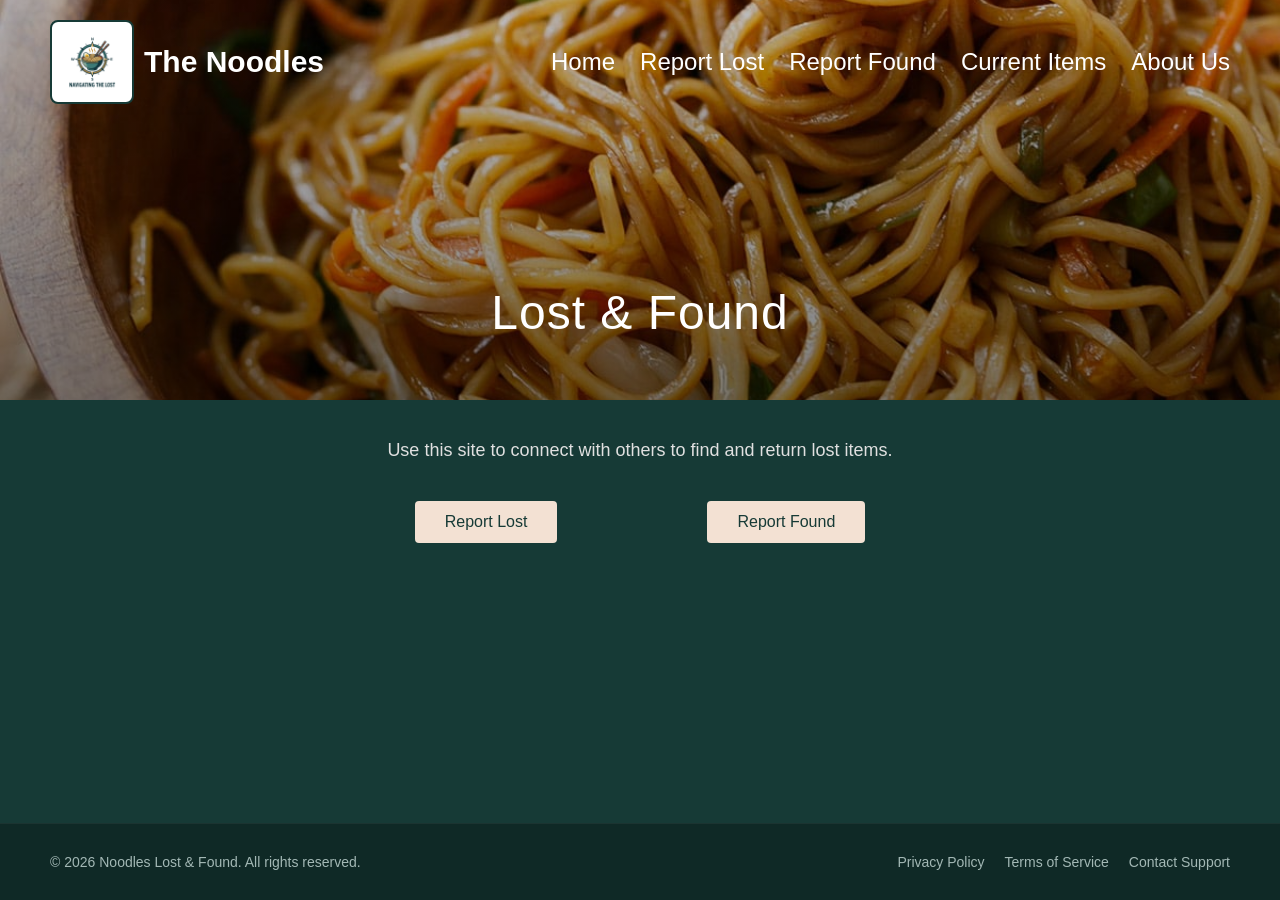
<file: index.html>
<!DOCTYPE html>
<html lang="en">
<head>
    <meta charset="UTF-8">
    <meta name="viewport" content="width=device-width, initial-scale=1.0">
    <title>Noodles - Lost & Found</title>
    <link rel="stylesheet" href="css/styles.css">
</head>
<body>

    <!-- Upper Section: Image Background & Header Info -->
    <header class="hero">
        <nav class="navbar">
            <div class="logo">The Noodles</div>
            <ul class="nav-links">
                <li><a href="index.html">Home</a></li>
                <li><a href="pages/report.html">Report Lost</a></li>
                <li><a href="pages/found.html">Report Found</a></li>
                <li><a href="pages/currentitems.html">Current Items</a></li>
                <li><a href="pages/about.html">About Us</a></li>
            </ul>
        </nav>
        
        <h1 class="hero-title">Lost & Found</h1>
    </header>

    <!-- Lower Section: Actions & Messaging -->
    <main class="content-section">
        <p class="tagline">Use this site to connect with others to find and return lost items.</p>
        
        <div class="btn-container">
            <a href="pages/report.html" class="btn">Report Lost</a>
            <a href="pages/found.html" class="btn">Report Found</a>
        </div>
    </main>

    <!-- Footer Section -->
<footer class="site-footer">
    <p>&copy; 2026 Noodles Lost & Found. All rights reserved.</p>
    <ul class="footer-links">
        <li><a href="#">Privacy Policy</a></li>
        <li><a href="#">Terms of Service</a></li>
        <li><a href="#">Contact Support</a></li>
    </ul>
</footer>
</body>

</html>
</file>
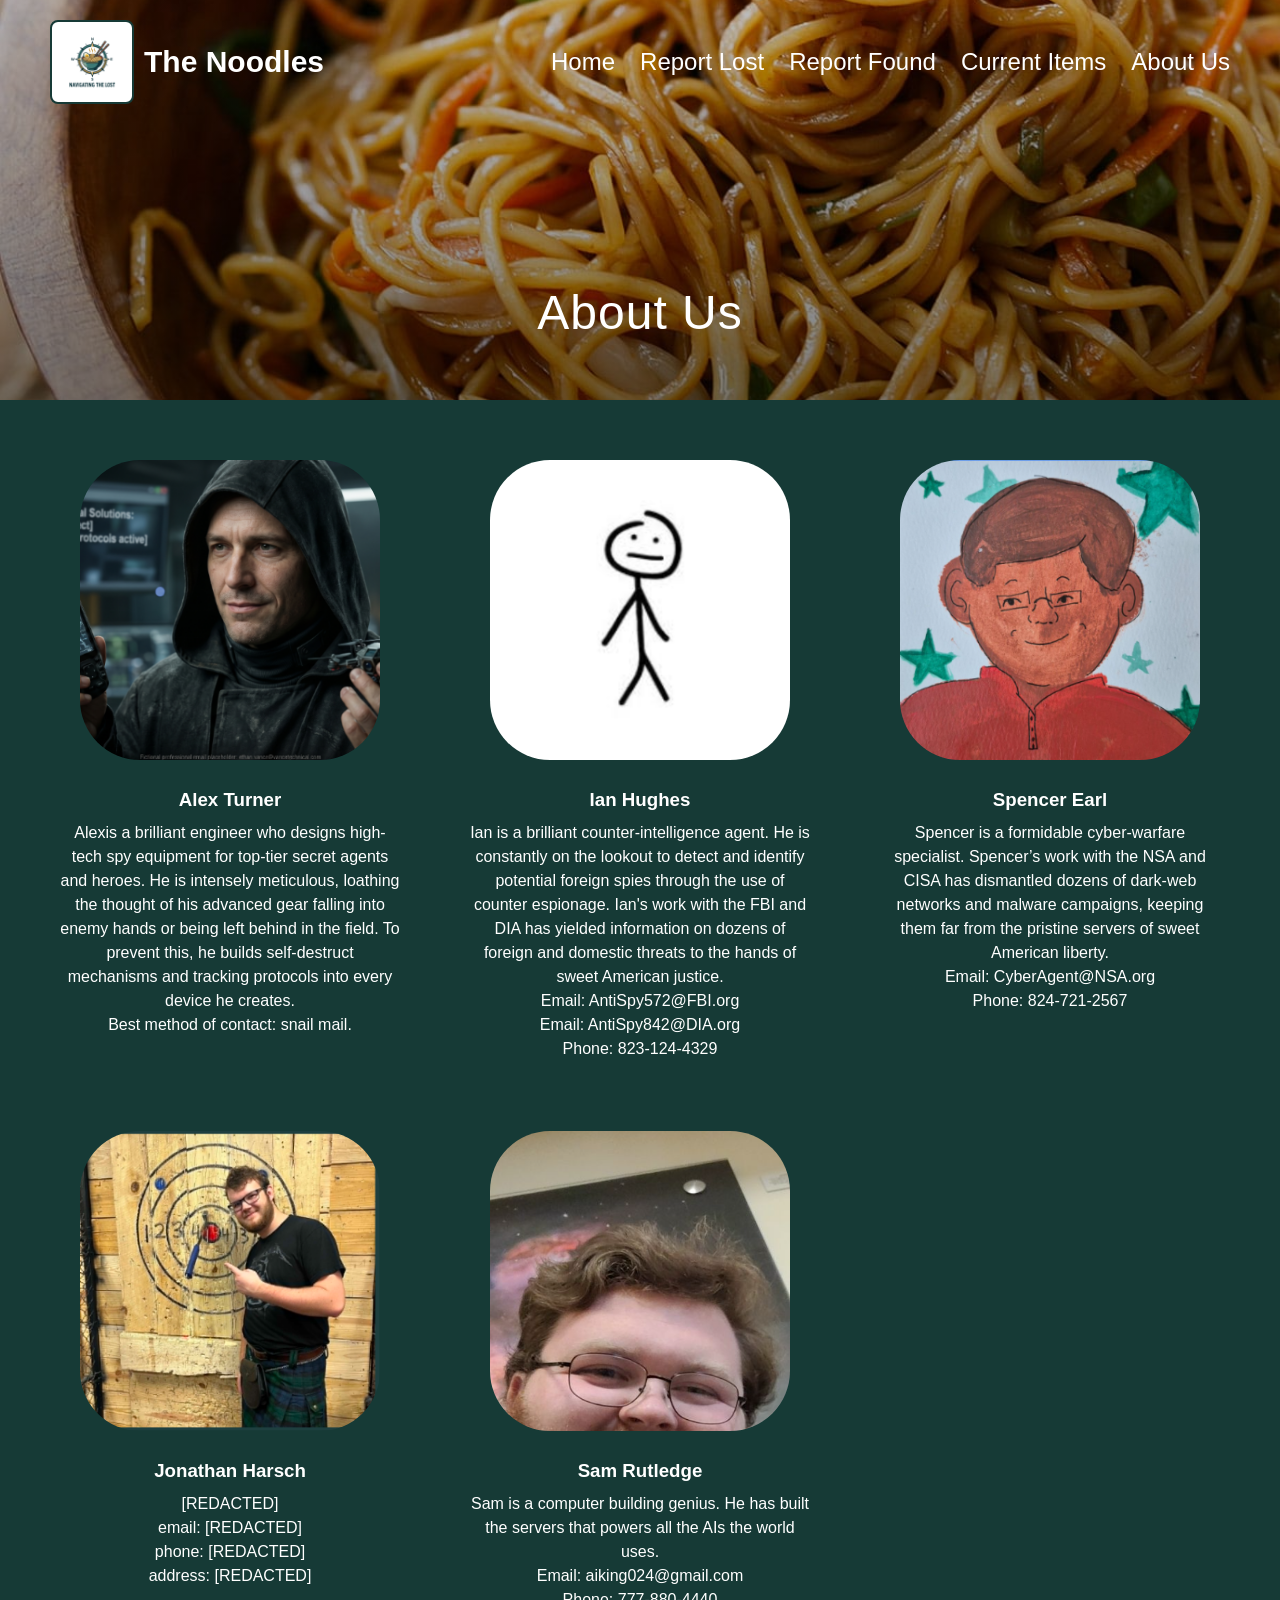
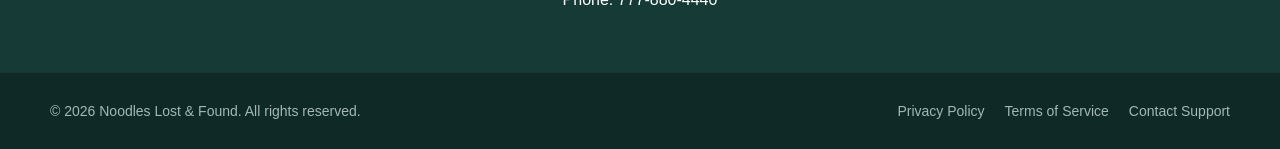
<file: pages/about.html>
<!DOCTYPE html>
<html lang="en">
<head>
    <meta charset="UTF-8">
    <meta name="viewport" content="width=device-width, initial-scale=1.0">
    <title>Noodles - Lost & Found</title>
    <link rel="stylesheet" href="../css/styles.css">
</head>
<body>

    <!-- Upper Section: Image Background & Header Info -->
    <header class="hero">
        <nav class="navbar">
            <div class="logo">The Noodles</div>
            <ul class="nav-links">
                <li><a href="../index.html">Home</a></li>
                <li><a href="report.html">Report Lost</a></li>
                <li><a href="found.html">Report Found</a></li>
                <li><a href="currentitems.html">Current Items</a></li>
                <li><a href="about.html">About Us</a></li>
            </ul>
        </nav>
        
        <h1 class="hero-title">About Us</h1>
    </header>

    <!-- Lower Section: Actions & Messaging -->
    <main class="content-section">
       <div class="team-grid">

    <div class="team-member">
        <img src="../images/Alex.png" alt="Member Name">
        <h3>Alex Turner</h3>
        <p class="description">
            Alexis a brilliant engineer who designs high-tech spy equipment for top-tier secret agents and heroes. He is intensely meticulous, loathing the thought of his advanced gear falling into enemy hands or being left behind in the field. To prevent this, he builds self-destruct mechanisms and tracking protocols into every device he creates. 
        </p>
         <p class="contact">
            Best method of contact: snail mail.
        </p>
    </div>

    <div class="team-member">
        <img src="../images/Ian.png" alt="Member Name">
        <h3>Ian Hughes</h3>
        <p class="description">
            Ian is a brilliant counter-intelligence agent. He is constantly on the lookout to detect and identify potential foreign spies through the use of counter espionage. Ian's work with the FBI and DIA has yielded information on dozens of foreign and domestic threats to the hands of sweet American justice.
        </p>
        <p class="contact">
            Email: AntiSpy572@FBI.org
        </p>
        <p class="contact">
            Email: AntiSpy842@DIA.org
        </p>
        <p class="contact">
            Phone: 823-124-4329
        </p>
    </div>

    <div class="team-member">
        <img src="../images/spencer.png" alt="Member Name">
        <h3>Spencer Earl</h3>
        <p class="description">
            Spencer is a formidable cyber-warfare specialist. Spencer’s work with the NSA and CISA has dismantled dozens of dark-web networks and malware campaigns, keeping them far from the pristine servers of sweet American liberty. 
        </p>
        <p class="contact">
            Email: CyberAgent@NSA.org
        </p>
        <p class="contact">
            Phone: 824-721-2567
        </p>
    </div>

    <div class="team-member">
        <img src="../images/Jonathan.png" alt="Member Name">
        <h3>Jonathan Harsch</h3>
        <p class="description">
            [REDACTED]
        </p>
        <p class="contact">
            email: [REDACTED]
        </p>
        <p class="contact">
            phone: [REDACTED]
        </p>
        <p class="contact">
            address: [REDACTED]
        </p>
    </div>

    <div class="team-member">
        <img src="../images/Sam.png" alt="Member Name">
        <h3>Sam Rutledge</h3>
        <p class="description">
            Sam is a computer building genius. He has built the servers that powers all the AIs the world uses.
        </p>
        <p class="contact">
            Email: aiking024@gmail.com
        </p>
        <p class="contact">
            Phone: 777-880-4440
        </p>
    </div>

</div>  
    </main>
    
    <!-- Footer Section -->
    <footer class="site-footer">
        <p>&copy; 2026 Noodles Lost & Found. All rights reserved.</p>
        <ul class="footer-links">
            <li><a href="#">Privacy Policy</a></li>
            <li><a href="#">Terms of Service</a></li>
            <li><a href="#">Contact Support</a></li>
        </ul>
    </footer>
</body>
</html>
</file>
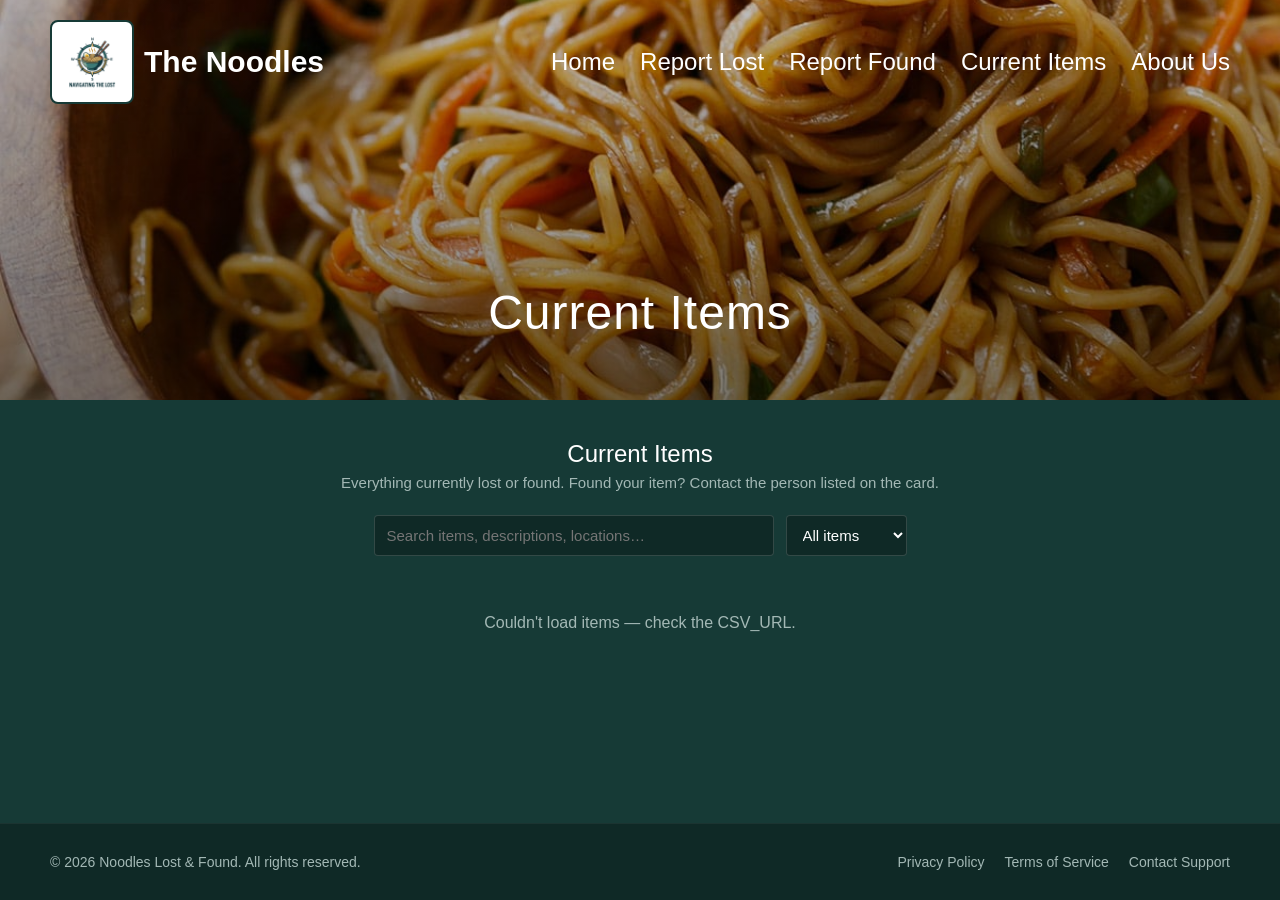
<file: pages/currentitems.html>
<!DOCTYPE html>
<html lang="en">
<head>
    <meta charset="UTF-8">
    <meta name="viewport" content="width=device-width, initial-scale=1.0">
    <title>Noodles - Lost & Found</title>
    <link rel="stylesheet" href="../css/styles.css">
</head>
<body>

    <!-- Upper Section: Image Background & Header Info -->
    <header class="hero">
        <nav class="navbar">
            <div class="logo">The Noodles</div>
            <ul class="nav-links">
                <li><a href="../index.html">Home</a></li>
                <li><a href="report.html">Report Lost</a></li>
                <li><a href="found.html">Report Found</a></li>
                <li><a href="currentitems.html">Current Items</a></li>
                <li><a href="about.html">About Us</a></li>
            </ul>
        </nav>

        <h1 class="hero-title">Current Items</h1>
    </header>

    <!-- Lower Section: Actions & Messaging -->
    <main class="content-section">

        <!-- ============================================================
             DATA SOURCE — your Google Sheet published as CSV:
               In the sheet: File > Share > Publish to web >
               pick the sheet's tab > "Comma-separated values (.csv)"
               > Publish, then copy the URL into CSV_URL below.

             STATUS column: the "status" column in the sheet. "lost"
             (or blank) shows the item here; "found" hides it (resolved).

             COLUMNS: each value must match the exact header text in
             row 1 of your sheet.
             ============================================================ -->
        <style>
            .items-head { max-width: 1000px; margin: 0 auto 24px auto; }
            .items-head h2 { font-weight: 400; margin-bottom: 6px; }
            .items-head p { color: #a3b8b5; font-size: 15px; }
            .items-controls {
                max-width: 1000px;
                margin: 0 auto 28px auto;
                display: flex;
                gap: 12px;
                flex-wrap: wrap;
                justify-content: center;
            }
            .items-controls input,
            .items-controls select {
                background-color: #0f2926;
                border: 1px solid rgba(255, 255, 255, 0.15);
                border-radius: 4px;
                padding: 10px 12px;
                color: #ffffff;
                font-size: 15px;
            }
            .items-controls input { flex: 1 1 260px; max-width: 400px; }
            .items-grid {
                max-width: 1000px;
                margin: 0 auto;
                display: grid;
                grid-template-columns: repeat(auto-fill, minmax(280px, 1fr));
                gap: 20px;
            }
            .item-card {
                background-color: #0f2926;
                border: 1px solid rgba(255, 255, 255, 0.08);
                border-radius: 8px;
                padding: 20px;
                text-align: left;
            }
            .item-card .badge {
                display: inline-block;
                font-size: 12px;
                text-transform: uppercase;
                letter-spacing: 0.5px;
                padding: 3px 10px;
                border-radius: 999px;
                margin-bottom: 12px;
            }
            .item-card .badge.lost  { background-color: #5a2e2e; color: #ffd6d6; }
            .item-card .badge.found { background-color: #2e5a3a; color: #d6ffe0; }
            .item-card h3 { font-weight: 500; margin-bottom: 10px; }
            .item-card p { color: #cfe0dd; font-size: 14px; margin-bottom: 8px; line-height: 1.4; }
            .item-card .meta { color: #a3b8b5; font-size: 13px; }
            .item-card .meta span { display: block; margin-top: 4px; }
            .items-msg { text-align: center; color: #a3b8b5; margin-top: 30px; }
        </style>

        <div class="items-head">
            <h2>Current Items</h2>
            <p>Everything currently lost or found. Found your item? Contact the person listed on the card.</p>
        </div>

        <div class="items-controls">
            <input type="search" id="searchBox" placeholder="Search items, descriptions, locations…">
            <select id="typeFilter">
                <option value="all">All items</option>
                <option value="lost">Lost only</option>
                <option value="found">Found only</option>
            </select>
        </div>

        <div id="itemsGrid" class="items-grid"></div>
        <p id="itemsMsg" class="items-msg">Loading items…</p>

        <script>
            // ===== FILL IN: published CSV url =====
            const CSV_URL = "https://docs.google.com/spreadsheets/d/e/2PACX-1vQdw5_aYw33sjztSgYkmvkmN-f9-opDC56Skw3JwMmehSCFlq9kdNoeTMckRe1HS6WXQxYR07Sa8gTA/pub?gid=0&single=true&output=csv";
            // Exact header text (row 1) for each field in your sheet:
            const COLUMNS = {
                type:        "type",
                item_name:   "item_name",
                description: "description",
                location:    "location",
                date:        "date",
                contact:     "contact",
                status:      "status"
            };
            // ======================================

            const grid = document.getElementById("itemsGrid");
            const msg = document.getElementById("itemsMsg");
            const searchBox = document.getElementById("searchBox");
            const typeFilter = document.getElementById("typeFilter");
            let allItems = [];

            // Minimal CSV parser that handles quoted fields, commas and
            // newlines inside quotes, and escaped double-quotes ("").
            function parseCSV(text) {
                const rows = [];
                let row = [], field = "", inQuotes = false;
                for (let i = 0; i < text.length; i++) {
                    const c = text[i];
                    if (inQuotes) {
                        if (c === '"') {
                            if (text[i + 1] === '"') { field += '"'; i++; }
                            else inQuotes = false;
                        } else field += c;
                    } else if (c === '"') {
                        inQuotes = true;
                    } else if (c === ",") {
                        row.push(field); field = "";
                    } else if (c === "\n") {
                        row.push(field); rows.push(row); row = []; field = "";
                    } else if (c !== "\r") {
                        field += c;
                    }
                }
                if (field.length || row.length) { row.push(field); rows.push(row); }
                return rows;
            }

            function rowsToObjects(rows) {
                if (!rows.length) return [];
                const headers = rows[0].map(h => h.trim());
                return rows.slice(1)
                    .filter(r => r.some(cell => cell.trim() !== ""))
                    .map(r => {
                        const obj = {};
                        headers.forEach((h, i) => obj[h] = (r[i] || "").trim());
                        return obj;
                    });
            }

            function escapeHtml(s) {
                return (s || "").replace(/[&<>"']/g, c => (
                    { "&": "&amp;", "<": "&lt;", ">": "&gt;", '"': "&quot;", "'": "&#39;" }[c]
                ));
            }

            function isActive(row) {
                // resolved statuses are hidden; everything else (open, lost, blank) is active.
                const s = (row[COLUMNS.status] || "").trim().toLowerCase();
                const resolved = ["found", "closed", "resolved", "returned"];
                return !resolved.includes(s);
            }

            function typeOf(row) {
                return (row[COLUMNS.type] || "").trim().toLowerCase().includes("found")
                    ? "found" : "lost";
            }

            function render() {
                const q = searchBox.value.trim().toLowerCase();
                const t = typeFilter.value;
                const visible = allItems.filter(row => {
                    if (t !== "all" && typeOf(row) !== t) return false;
                    if (!q) return true;
                    return [COLUMNS.item_name, COLUMNS.description, COLUMNS.location]
                        .some(k => (row[k] || "").toLowerCase().includes(q));
                });

                grid.innerHTML = visible.map(row => {
                    const type = typeOf(row);
                    return `
                        <div class="item-card">
                            <span class="badge ${type}">${type}</span>
                            <h3>${escapeHtml(row[COLUMNS.item_name]) || "Untitled item"}</h3>
                            <p>${escapeHtml(row[COLUMNS.description])}</p>
                            <div class="meta">
                                <span>📍 ${escapeHtml(row[COLUMNS.location]) || "—"}</span>
                                <span>📅 ${escapeHtml(row[COLUMNS.date]) || "—"}</span>
                                <span>✉️ ${escapeHtml(row[COLUMNS.contact]) || "—"}</span>
                            </div>
                        </div>`;
                }).join("");

                msg.textContent = visible.length ? "" : "No matching items right now.";
            }

            async function load() {
                if (CSV_URL === "CSV_URL_HERE") {
                    msg.textContent = "Set CSV_URL in this page to your published sheet.";
                    return;
                }
                try {
                    const res = await fetch(CSV_URL);
                    const text = await res.text();
                    allItems = rowsToObjects(parseCSV(text)).filter(isActive);
                    render();
                } catch (err) {
                    msg.textContent = "Couldn't load items — check the CSV_URL.";
                }
            }

            searchBox.addEventListener("input", render);
            typeFilter.addEventListener("change", render);
            load();
        </script>

    </main>

    <!-- Footer Section -->
    <footer class="site-footer">
        <p>&copy; 2026 Noodles Lost & Found. All rights reserved.</p>
        <ul class="footer-links">
            <li><a href="#">Privacy Policy</a></li>
            <li><a href="#">Terms of Service</a></li>
            <li><a href="#">Contact Support</a></li>
        </ul>
    </footer>
</body>
</html>
</file>
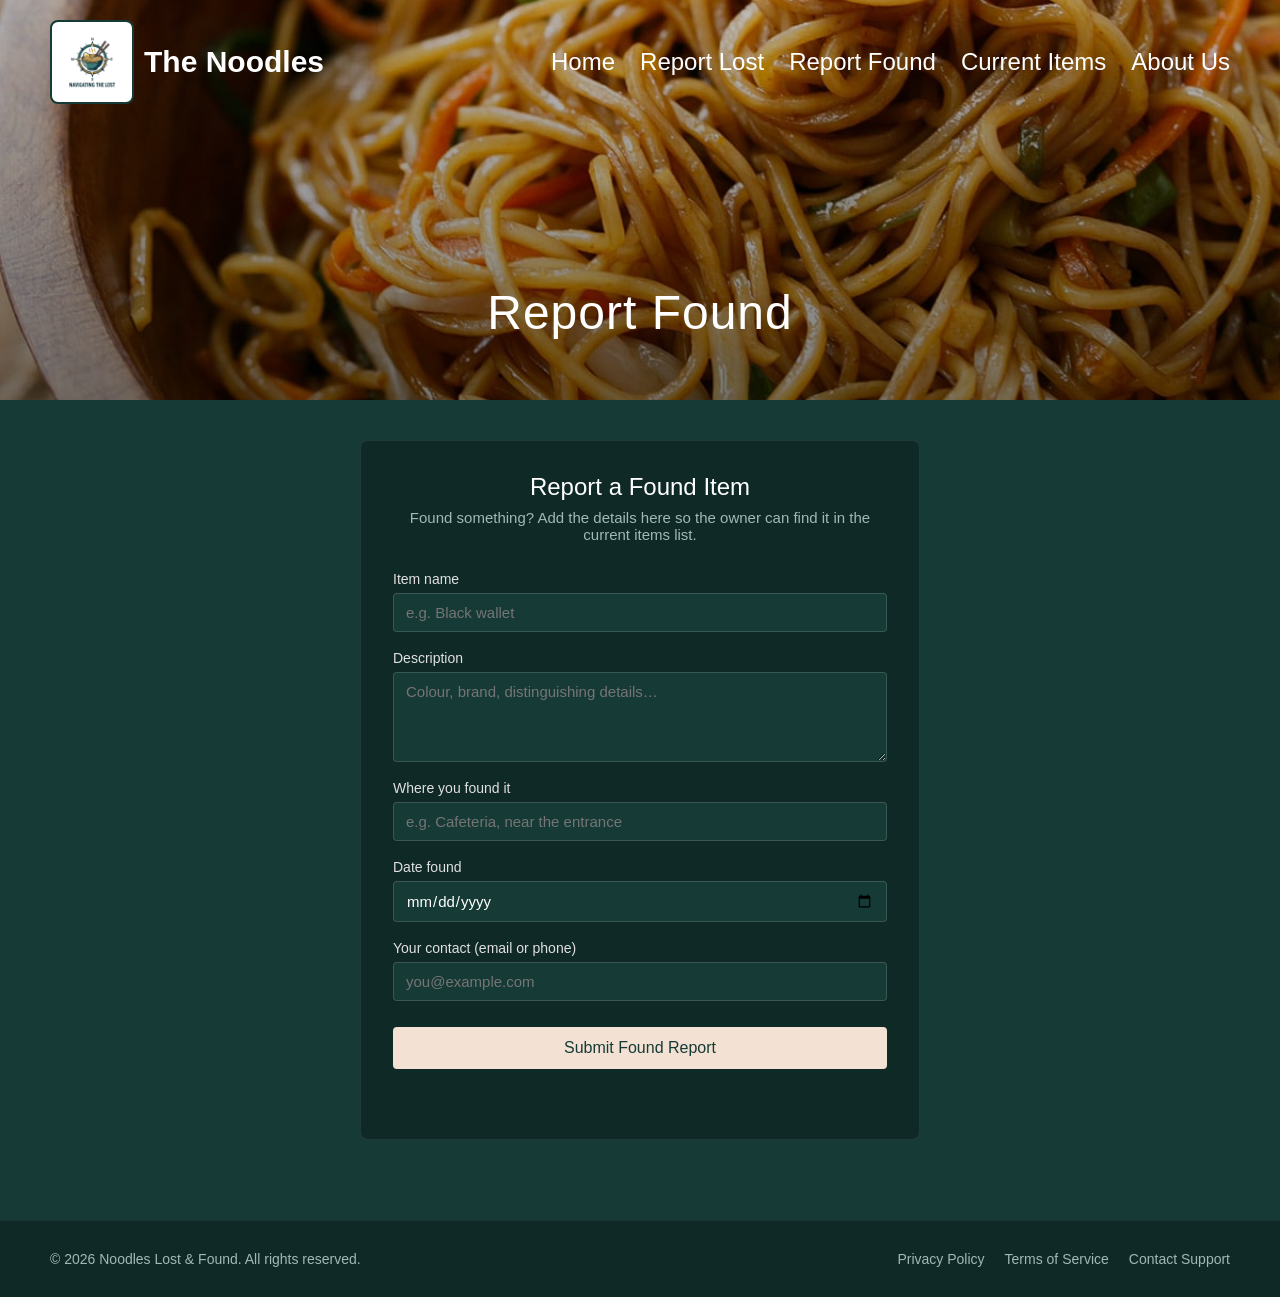
<file: pages/found.html>
<!DOCTYPE html>
<html lang="en">
<head>
    <meta charset="UTF-8">
    <meta name="viewport" content="width=device-width, initial-scale=1.0">
    <title>Noodles - Lost & Found</title>
    <link rel="stylesheet" href="../css/styles.css">
</head>
<body>

    <!-- Upper Section: Image Background & Header Info -->
    <header class="hero">
        <nav class="navbar">
            <div class="logo">The Noodles</div>
            <ul class="nav-links">
                <li><a href="../index.html">Home</a></li>
                <li><a href="report.html">Report Lost</a></li>
                <li><a href="found.html">Report Found</a></li>
                <li><a href="currentitems.html">Current Items</a></li>
                <li><a href="about.html">About Us</a></li>
            </ul>
        </nav>

        <h1 class="hero-title">Report Found</h1>
    </header>

    <!-- Lower Section: Actions & Messaging -->
    <main class="content-section">

        <!-- ============================================================
             APPS SCRIPT ENDPOINT — paste the SAME web app URL (/exec) as
             report.html into SCRIPT_URL below. Only ITEM_TYPE differs
             ("Found" here vs "Lost" on report.html).
             ============================================================ -->
        <style>
            .form-card {
                max-width: 560px;
                margin: 0 auto 40px auto;
                background-color: #0f2926;
                border: 1px solid rgba(255, 255, 255, 0.08);
                border-radius: 8px;
                padding: 32px;
                text-align: left;
            }
            .form-card h2 { text-align: center; margin-bottom: 8px; font-weight: 400; }
            .form-card .sub { text-align: center; color: #a3b8b5; margin-bottom: 28px; font-size: 15px; }
            .form-field { margin-bottom: 18px; display: flex; flex-direction: column; }
            .form-field label { margin-bottom: 6px; font-size: 14px; color: #e0e0e0; }
            .form-field input,
            .form-field textarea {
                background-color: #163a36;
                border: 1px solid rgba(255, 255, 255, 0.15);
                border-radius: 4px;
                padding: 10px 12px;
                color: #ffffff;
                font-size: 15px;
            }
            .form-field textarea { resize: vertical; min-height: 90px; }
            .form-field input:focus,
            .form-field textarea:focus { outline: none; border-color: #f3e1d3; }
            .form-submit {
                width: 100%;
                background-color: #f3e1d3;
                color: #163a36;
                padding: 12px;
                border: none;
                border-radius: 4px;
                font-size: 16px;
                cursor: pointer;
                margin-top: 8px;
                transition: background-color 0.2s;
            }
            .form-submit:hover { background-color: #e5d2c4; }
            .form-status { text-align: center; margin-top: 16px; min-height: 22px; font-size: 15px; }
            .form-status.ok { color: #9fe0b0; }
            .form-status.err { color: #f0a3a3; }
        </style>

        <form id="foundForm" class="form-card" autocomplete="off">
            <h2>Report a Found Item</h2>
            <p class="sub">Found something? Add the details here so the owner can find it in the current items list.</p>

            <div class="form-field">
                <label for="item_name">Item name</label>
                <input type="text" id="item_name" name="item_name" required maxlength="100" placeholder="e.g. Black wallet">
            </div>
            <div class="form-field">
                <label for="description">Description</label>
                <textarea id="description" name="description" required maxlength="500" placeholder="Colour, brand, distinguishing details…"></textarea>
            </div>
            <div class="form-field">
                <label for="location">Where you found it</label>
                <input type="text" id="location" name="location" required maxlength="120" placeholder="e.g. Cafeteria, near the entrance">
            </div>
            <div class="form-field">
                <label for="date">Date found</label>
                <input type="date" id="date" name="date" required>
            </div>
            <div class="form-field">
                <label for="contact">Your contact (email or phone)</label>
                <input type="text" id="contact" name="contact" required maxlength="120" placeholder="you@example.com">
            </div>

            <button type="submit" class="form-submit">Submit Found Report</button>
            <p id="formStatus" class="form-status"></p>
        </form>

        <script>
            // ===== FILL IN: same /exec url as report.html =====
            const SCRIPT_URL = "https://script.google.com/macros/s/AKfycbzU9Ice6kLHelPazdBtFVD95nBeokHB-3GcRVaI5YP3YaqzNR5rNIqt8-xnEOIbnK-Ciw/exec";
            const ITEM_TYPE = "Found"; // this page always reports Found items
            // ==================================================

            const form = document.getElementById("foundForm");
            const statusEl = document.getElementById("formStatus");

            form.addEventListener("submit", async (e) => {
                e.preventDefault();
                statusEl.className = "form-status";
                statusEl.textContent = "Submitting…";

                // URL-encoded body — Apps Script reads these as e.parameter.
                const data = new URLSearchParams({
                    type:        ITEM_TYPE,
                    item_name:   form.item_name.value.trim(),
                    description: form.description.value.trim(),
                    location:    form.location.value.trim(),
                    date:        form.date.value,
                    contact:     form.contact.value.trim(),
                    status:      "found"
                });

                try {
                    // no-cors: the request reaches the script, but we can't read
                    // its response, so we report success optimistically.
                    await fetch(SCRIPT_URL, { method: "POST", mode: "no-cors", body: data });
                    form.reset();
                    statusEl.className = "form-status ok";
                    statusEl.textContent = "Thanks! Your found item has been reported.";
                } catch (err) {
                    statusEl.className = "form-status err";
                    statusEl.textContent = "Something went wrong — please try again.";
                }
            });
        </script>

    </main>

    <!-- Footer Section -->
    <footer class="site-footer">
        <p>&copy; 2026 Noodles Lost & Found. All rights reserved.</p>
        <ul class="footer-links">
            <li><a href="#">Privacy Policy</a></li>
            <li><a href="#">Terms of Service</a></li>
            <li><a href="#">Contact Support</a></li>
        </ul>
    </footer>
</body>
</html>
</file>
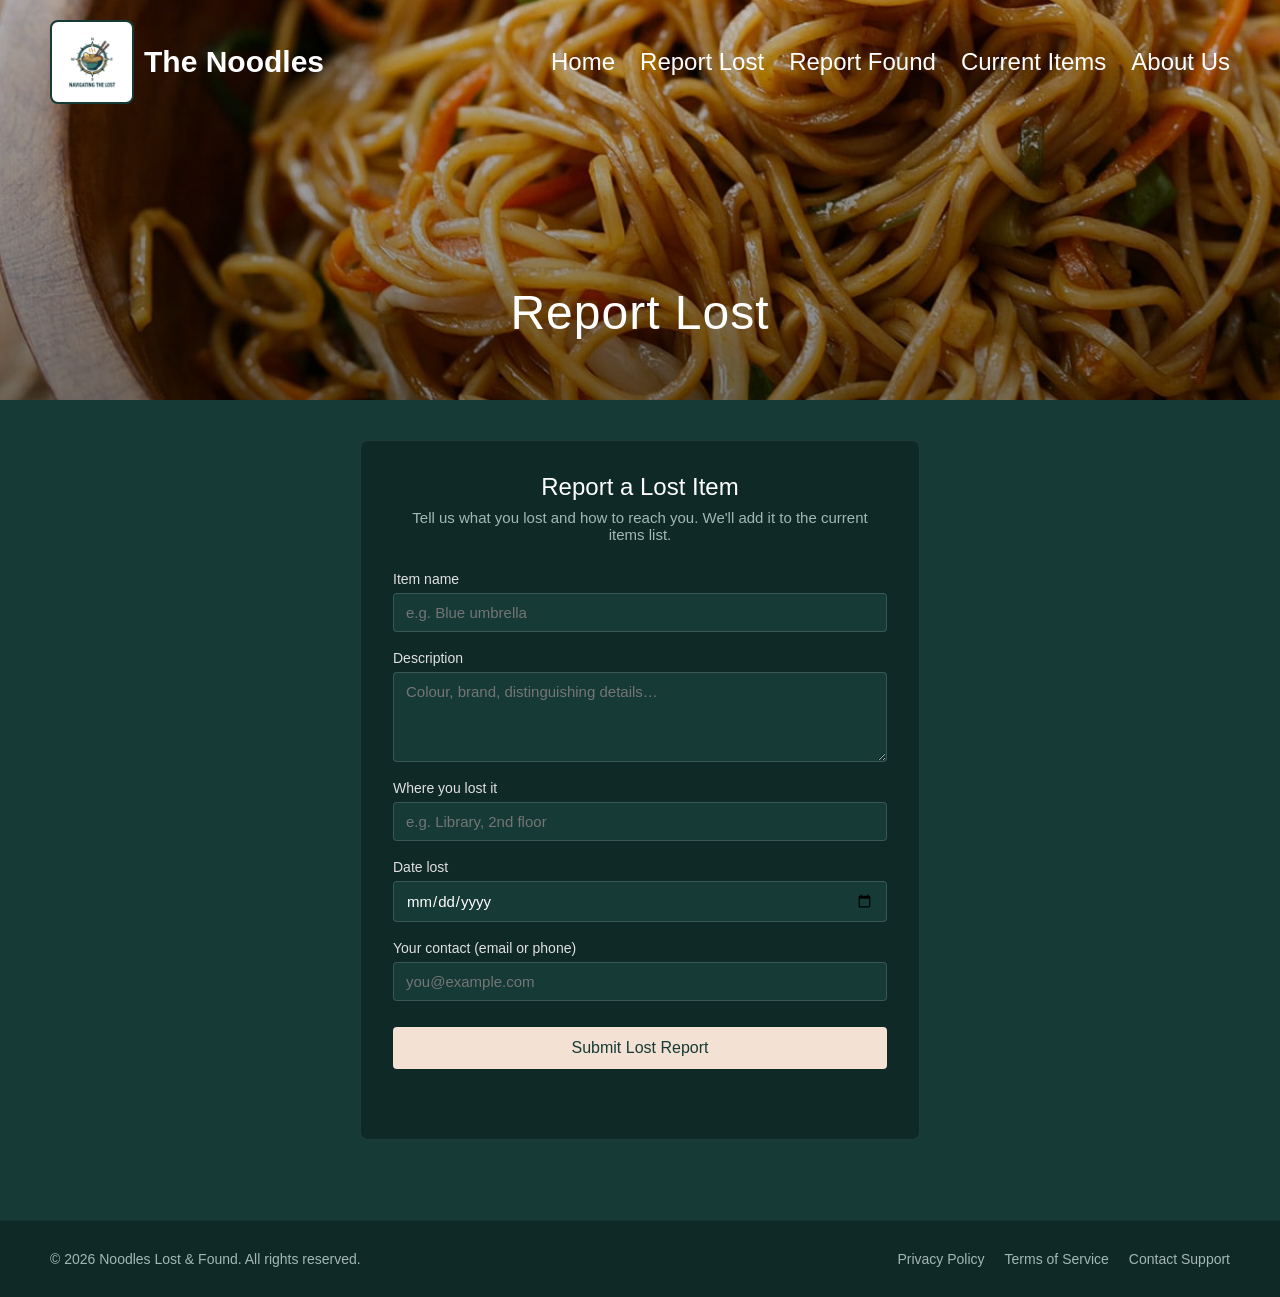
<file: pages/report.html>
<!DOCTYPE html>
<html lang="en">
<head>
    <meta charset="UTF-8">
    <meta name="viewport" content="width=device-width, initial-scale=1.0">
    <title>Noodles - Lost & Found</title>
    <link rel="stylesheet" href="../css/styles.css">
</head>
<body>

    <!-- Upper Section: Image Background & Header Info -->
    <header class="hero">
        <nav class="navbar">
            <div class="logo">The Noodles</div>
            <ul class="nav-links">
                <li><a href="../index.html">Home</a></li>
                <li><a href="report.html">Report Lost</a></li>
                <li><a href="found.html">Report Found</a></li>
                <li><a href="currentitems.html">Current Items</a></li>
                <li><a href="about.html">About Us</a></li>
            </ul>
        </nav>

        <h1 class="hero-title">Report Lost</h1>
    </header>

    <!-- Lower Section: Actions & Messaging -->
    <main class="content-section">

        <!-- ============================================================
             APPS SCRIPT ENDPOINT — paste your web app URL (ends in /exec)
             into SCRIPT_URL in the script below. This page always submits
             items as type "Lost".
             ============================================================ -->
        <style>
            .form-card {
                max-width: 560px;
                margin: 0 auto 40px auto;
                background-color: #0f2926;
                border: 1px solid rgba(255, 255, 255, 0.08);
                border-radius: 8px;
                padding: 32px;
                text-align: left;
            }
            .form-card h2 { text-align: center; margin-bottom: 8px; font-weight: 400; }
            .form-card .sub { text-align: center; color: #a3b8b5; margin-bottom: 28px; font-size: 15px; }
            .form-field { margin-bottom: 18px; display: flex; flex-direction: column; }
            .form-field label { margin-bottom: 6px; font-size: 14px; color: #e0e0e0; }
            .form-field input,
            .form-field textarea {
                background-color: #163a36;
                border: 1px solid rgba(255, 255, 255, 0.15);
                border-radius: 4px;
                padding: 10px 12px;
                color: #ffffff;
                font-size: 15px;
            }
            .form-field textarea { resize: vertical; min-height: 90px; }
            .form-field input:focus,
            .form-field textarea:focus { outline: none; border-color: #f3e1d3; }
            .form-submit {
                width: 100%;
                background-color: #f3e1d3;
                color: #163a36;
                padding: 12px;
                border: none;
                border-radius: 4px;
                font-size: 16px;
                cursor: pointer;
                margin-top: 8px;
                transition: background-color 0.2s;
            }
            .form-submit:hover { background-color: #e5d2c4; }
            .form-status { text-align: center; margin-top: 16px; min-height: 22px; font-size: 15px; }
            .form-status.ok { color: #9fe0b0; }
            .form-status.err { color: #f0a3a3; }
        </style>

        <form id="reportForm" class="form-card" autocomplete="off">
            <h2>Report a Lost Item</h2>
            <p class="sub">Tell us what you lost and how to reach you. We'll add it to the current items list.</p>

            <div class="form-field">
                <label for="item_name">Item name</label>
                <input type="text" id="item_name" name="item_name" required maxlength="100" placeholder="e.g. Blue umbrella">
            </div>
            <div class="form-field">
                <label for="description">Description</label>
                <textarea id="description" name="description" required maxlength="500" placeholder="Colour, brand, distinguishing details…"></textarea>
            </div>
            <div class="form-field">
                <label for="location">Where you lost it</label>
                <input type="text" id="location" name="location" required maxlength="120" placeholder="e.g. Library, 2nd floor">
            </div>
            <div class="form-field">
                <label for="date">Date lost</label>
                <input type="date" id="date" name="date" required>
            </div>
            <div class="form-field">
                <label for="contact">Your contact (email or phone)</label>
                <input type="text" id="contact" name="contact" required maxlength="120" placeholder="you@example.com">
            </div>

            <button type="submit" class="form-submit">Submit Lost Report</button>
            <p id="formStatus" class="form-status"></p>
        </form>

        <script>
            // ===== FILL IN: Apps Script web app url (ends in /exec) =====
            const SCRIPT_URL = "https://script.google.com/macros/s/AKfycbzU9Ice6kLHelPazdBtFVD95nBeokHB-3GcRVaI5YP3YaqzNR5rNIqt8-xnEOIbnK-Ciw/exec";
            const ITEM_TYPE = "Lost"; // this page always reports Lost items
            // ============================================================

            const form = document.getElementById("reportForm");
            const statusEl = document.getElementById("formStatus");

            form.addEventListener("submit", async (e) => {
                e.preventDefault();
                statusEl.className = "form-status";
                statusEl.textContent = "Submitting…";

                // URL-encoded body — Apps Script reads these as e.parameter.
                const data = new URLSearchParams({
                    type:        ITEM_TYPE,
                    item_name:   form.item_name.value.trim(),
                    description: form.description.value.trim(),
                    location:    form.location.value.trim(),
                    date:        form.date.value,
                    contact:     form.contact.value.trim(),
                    status:      "lost"
                });

                try {
                    // no-cors: the request reaches the script, but we can't read
                    // its response, so we report success optimistically.
                    await fetch(SCRIPT_URL, { method: "POST", mode: "no-cors", body: data });
                    form.reset();
                    statusEl.className = "form-status ok";
                    statusEl.textContent = "Thanks! Your lost item has been reported.";
                } catch (err) {
                    statusEl.className = "form-status err";
                    statusEl.textContent = "Something went wrong — please try again.";
                }
            });
        </script>

    </main>

    <!-- Footer Section -->
    <footer class="site-footer">
        <p>&copy; 2026 Noodles Lost & Found. All rights reserved.</p>
        <ul class="footer-links">
            <li><a href="#">Privacy Policy</a></li>
            <li><a href="#">Terms of Service</a></li>
            <li><a href="#">Contact Support</a></li>
        </ul>
    </footer>
</body>
</html>
</file>
<file: css/styles.css>
* {
    box-sizing: border-box;
    margin: 0;
    padding: 0;
    font-family: 'Segoe UI', Tahoma, Geneva, Verdana, sans-serif;
}

body {
    background-color: #1a433e;
    color: #fff;
    display: flex;
    flex-direction: column;
    min-height: 100vh;
}

main {
    flex: 1;
}

/* ================= HERO ================= */

.hero {
    position: relative;
    background-image:
        linear-gradient(rgba(0,0,0,0.25), rgba(0,0,0,0.5)),
        url('../.github/images/Noodles_header_img.jpg');
    background-size: cover;
    background-position: center;
    min-height: 400px;
    display: flex;
    flex-direction: column;
    justify-content: space-between;
    padding: 20px 50px;
}

/* ================= NAVBAR ================= */

.navbar {
    display: flex;
    justify-content: space-between;
    align-items: center;
    width: 100%;
}

.logo {
    font-size: 30px;
    font-weight: bold;
    display: flex;
    align-items: center;
    gap: 10px;
}

.logo::before {
    content: "";
    width: 80px;
    height: 80px;
    display: inline-block;
    border-radius: 8px;
    background: #fff url('../.github/images/logo-Picsart-BackgroundRemover.png')
        center/contain no-repeat;
    border: 2px solid #163a36;
}

.nav-links {
    display: flex;
    list-style: none;
    gap: 25px;
}

.nav-links a {
    color: white;
    text-decoration: none;
    font-size: 24px;
    transition: opacity 0.2s;
}

.nav-links a:hover {
    opacity: .8;
}

/* ================= HERO TITLE ================= */

.hero-title {
    font-size: 48px;
    font-weight: 400;
    text-align: center;
    letter-spacing: 1px;
    margin-bottom: 40px;
}

/* ================= CONTENT ================= */

.content-section {
    background-color: #163a36;
    text-align: center;
    padding: 40px 20px;
}

.tagline {
    font-size: 18px;
    color: #e0e0e0;
    margin-bottom: 40px;
}

/* ================= BUTTONS ================= */

.btn-container {
    display: flex;
    justify-content: center;
    gap: 150px;
    margin-top: 20px;
}

.btn {
    background: #f3e1d3;
    color: #163a36;
    padding: 12px 30px;
    border: none;
    border-radius: 4px;
    text-decoration: none;
    font-size: 16px;
    cursor: pointer;
    transition: .2s;
}

.btn:hover {
    background: #e5d2c4;
}

.btn:active {
    transform: scale(.98);
}

/* ================= FOOTER ================= */

.site-footer {
    background: #0f2926;
    border-top: 1px solid rgba(255,255,255,.05);
    padding: 30px 50px;
    display: flex;
    justify-content: space-between;
    align-items: center;
    color: #a3b8b5;
    font-size: 14px;
}

.footer-links {
    display: flex;
    gap: 20px;
    list-style: none;
}

.footer-links a {
    color: #a3b8b5;
    text-decoration: none;
}

.footer-links a:hover {
    color: white;
}

/* ================= TEAM ================= */

.team-grid {
    display: grid;
    grid-template-columns: repeat(3,1fr);
    gap: 30px;
    max-width: 1200px;
    margin: auto;
}

.team-member {
    text-align: center;
    padding: 20px;
}

.team-member img {
    width: 300px;
    height: 300px;
    object-fit: cover;
    border-radius: 20%;
    margin-bottom: 15px;
}

.team-member h3 {
    margin: 10px 0;
}

.team-member .description,
.team-member .contact {
    line-height: 1.5;
}

/* ================= MOBILE ================= */

@media (max-width:768px){

    .hero{
        min-height:550px;
        padding:20px;
        justify-content:flex-start;
        align-items:center;
    }

    .navbar{
        flex-direction:column;
        align-items:center;
        gap:20px;
    }

    .logo{
        font-size:24px;
        text-align:center;
    }

    .logo::before{
        width:60px;
        height:60px;
    }

    .nav-links{
        margin-top:0;
        gap:15px;
        flex-wrap:wrap;
        justify-content:center;
    }

    .nav-links a{
        font-size:20px;
    }

    .hero-title{
        font-size:32px;
        margin:30px 0;
    }

    .tagline{
        font-size:16px;
    }

    .btn-container{
        flex-direction:column;
        align-items:center;
        gap:20px;
    }

    .btn{
        width:250px;
        text-align:center;
    }

    .site-footer{
        flex-direction:column;
        text-align:center;
        gap:15px;
        padding:20px;
    }

    .footer-links{
        flex-wrap:wrap;
        justify-content:center;
    }

    .team-grid{
        grid-template-columns:1fr;
    }

    .team-member img{
        width:200px;
        height:200px;
    }
}
</file>
